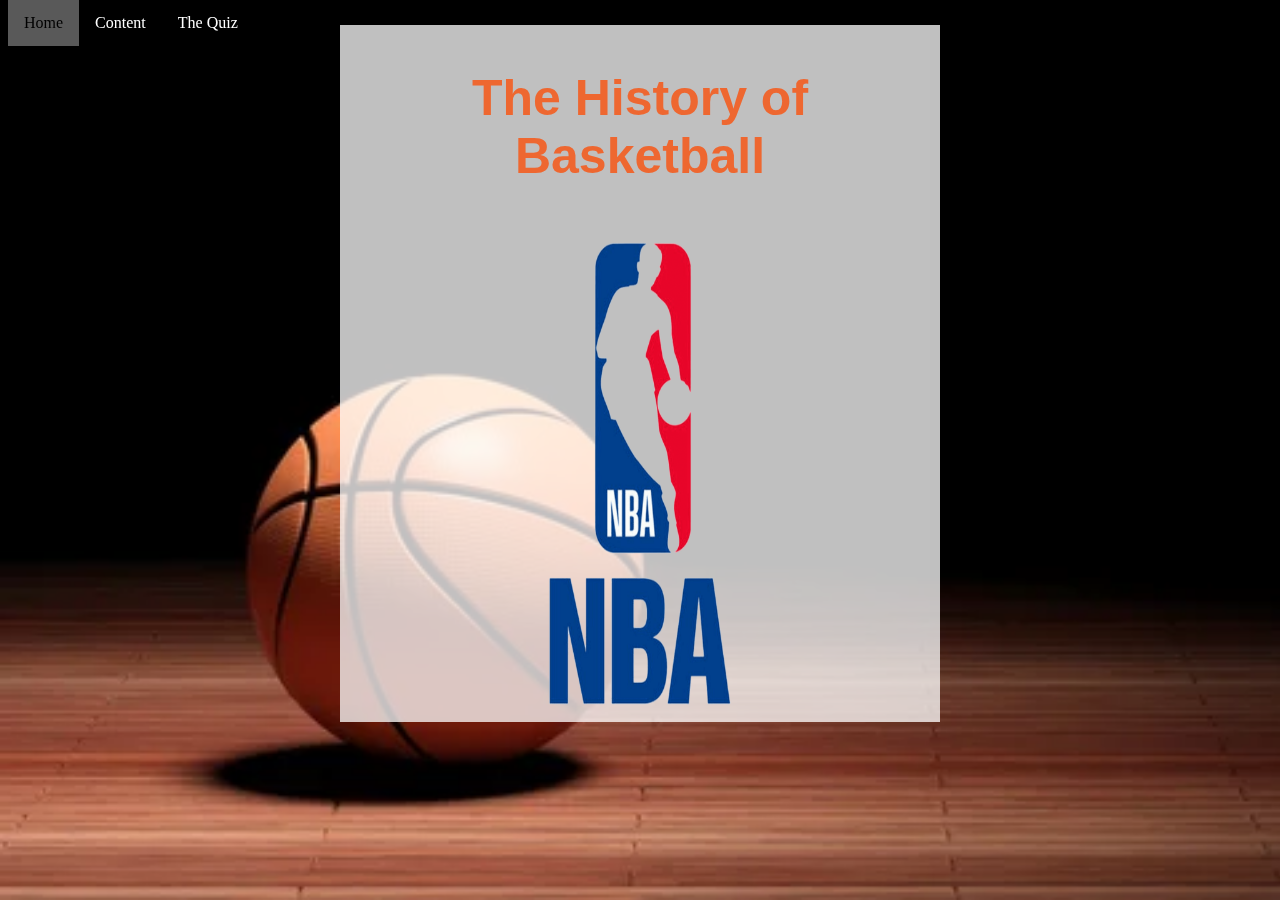
<file: Index/index.html>
<!DOCTYPE html>
<html>

<head>
	<meta charset="utf-8">
	<meta name="viewport" content="width=device-width">
	<title>Home</title>
	<link rel="stylesheet" href="../css/style.css">
</head>

<body>
	<div class="nav"> 
		<ul class="Links">
			<li> <a class="active" href="index.html">Home</a> </li>
			<li> <a href="page1.html">Content</a> </li>
			<li> <a href="page2.html">The Quiz</a> </li>
		</ul>
	</div>
	

	<div class="content">
		<h1 class="Main"> 
			The History of Basketball
		  </h1>
		  <p> 
			  <img src="/Images/Logo-NBA.png" alt="Nba-logo" style="width: 600px; height: 500px;">
			</p>
	</div>

</body>

</html>
</file>
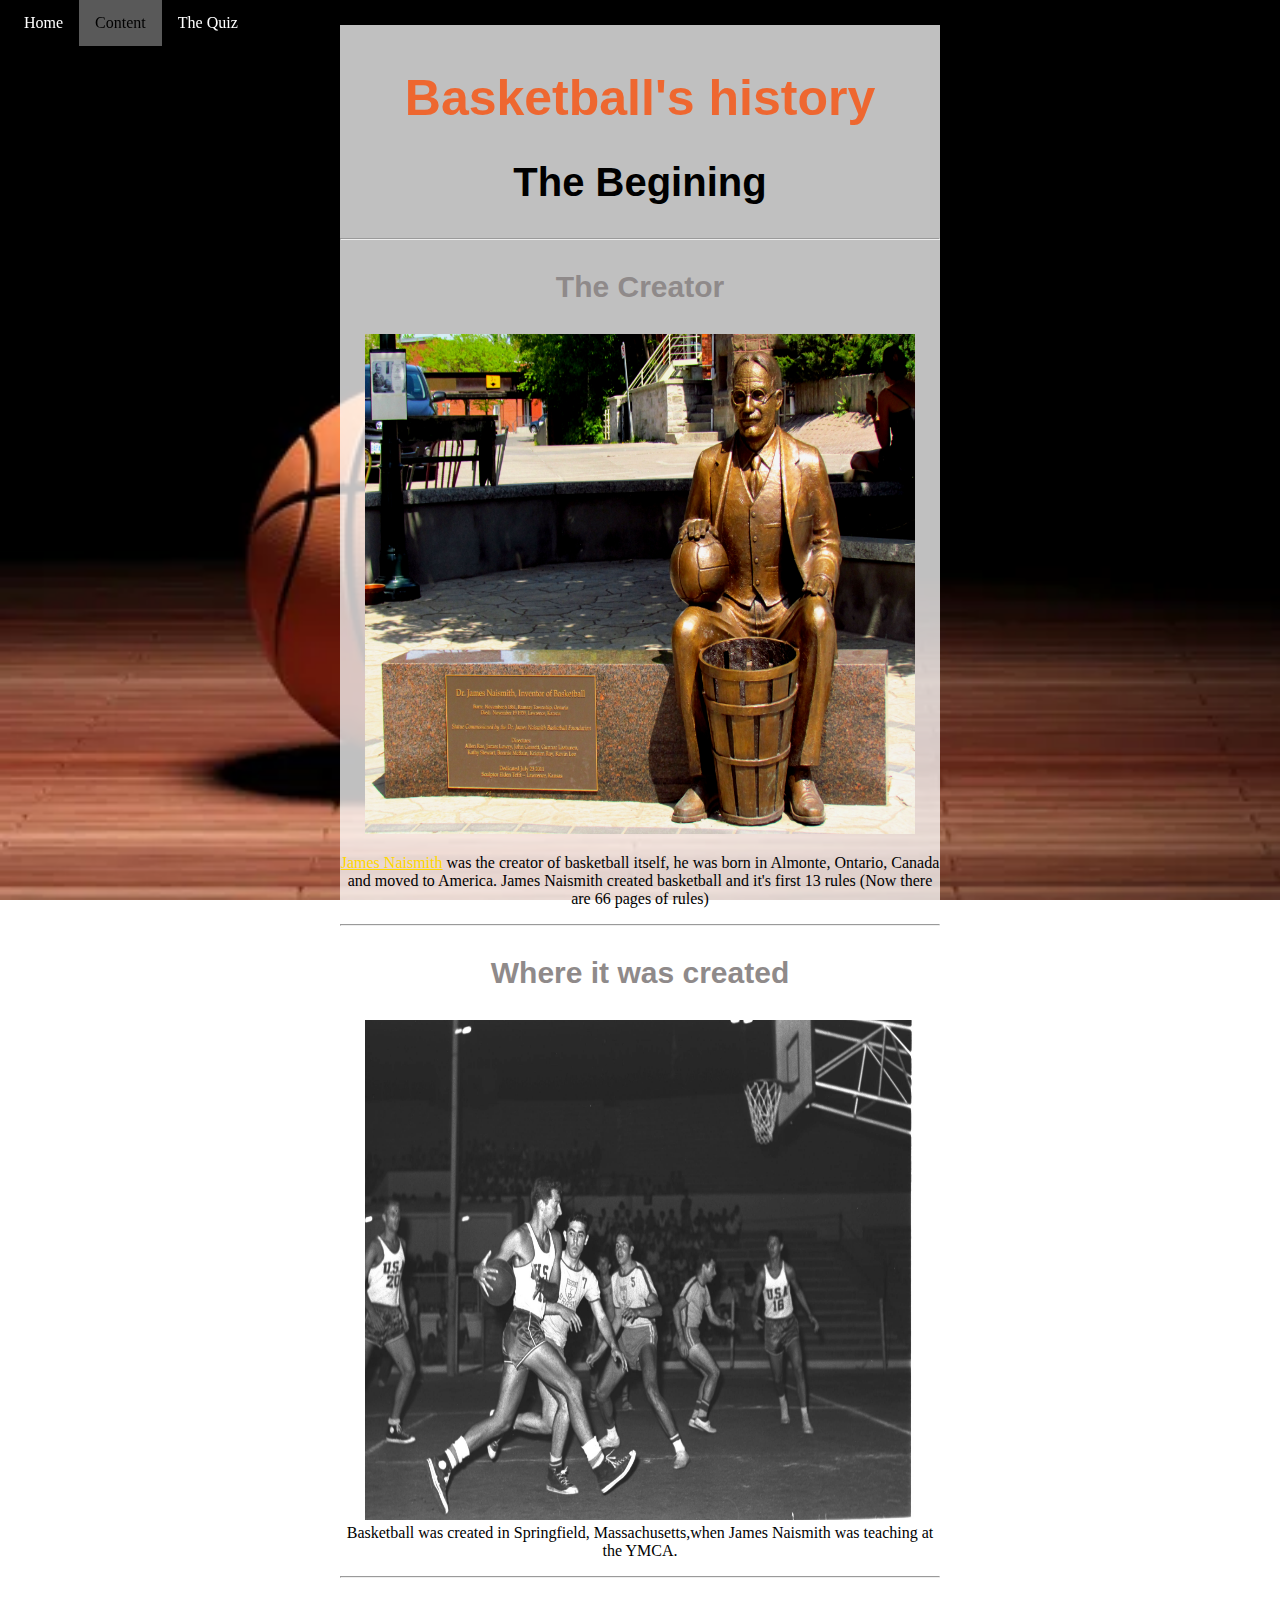
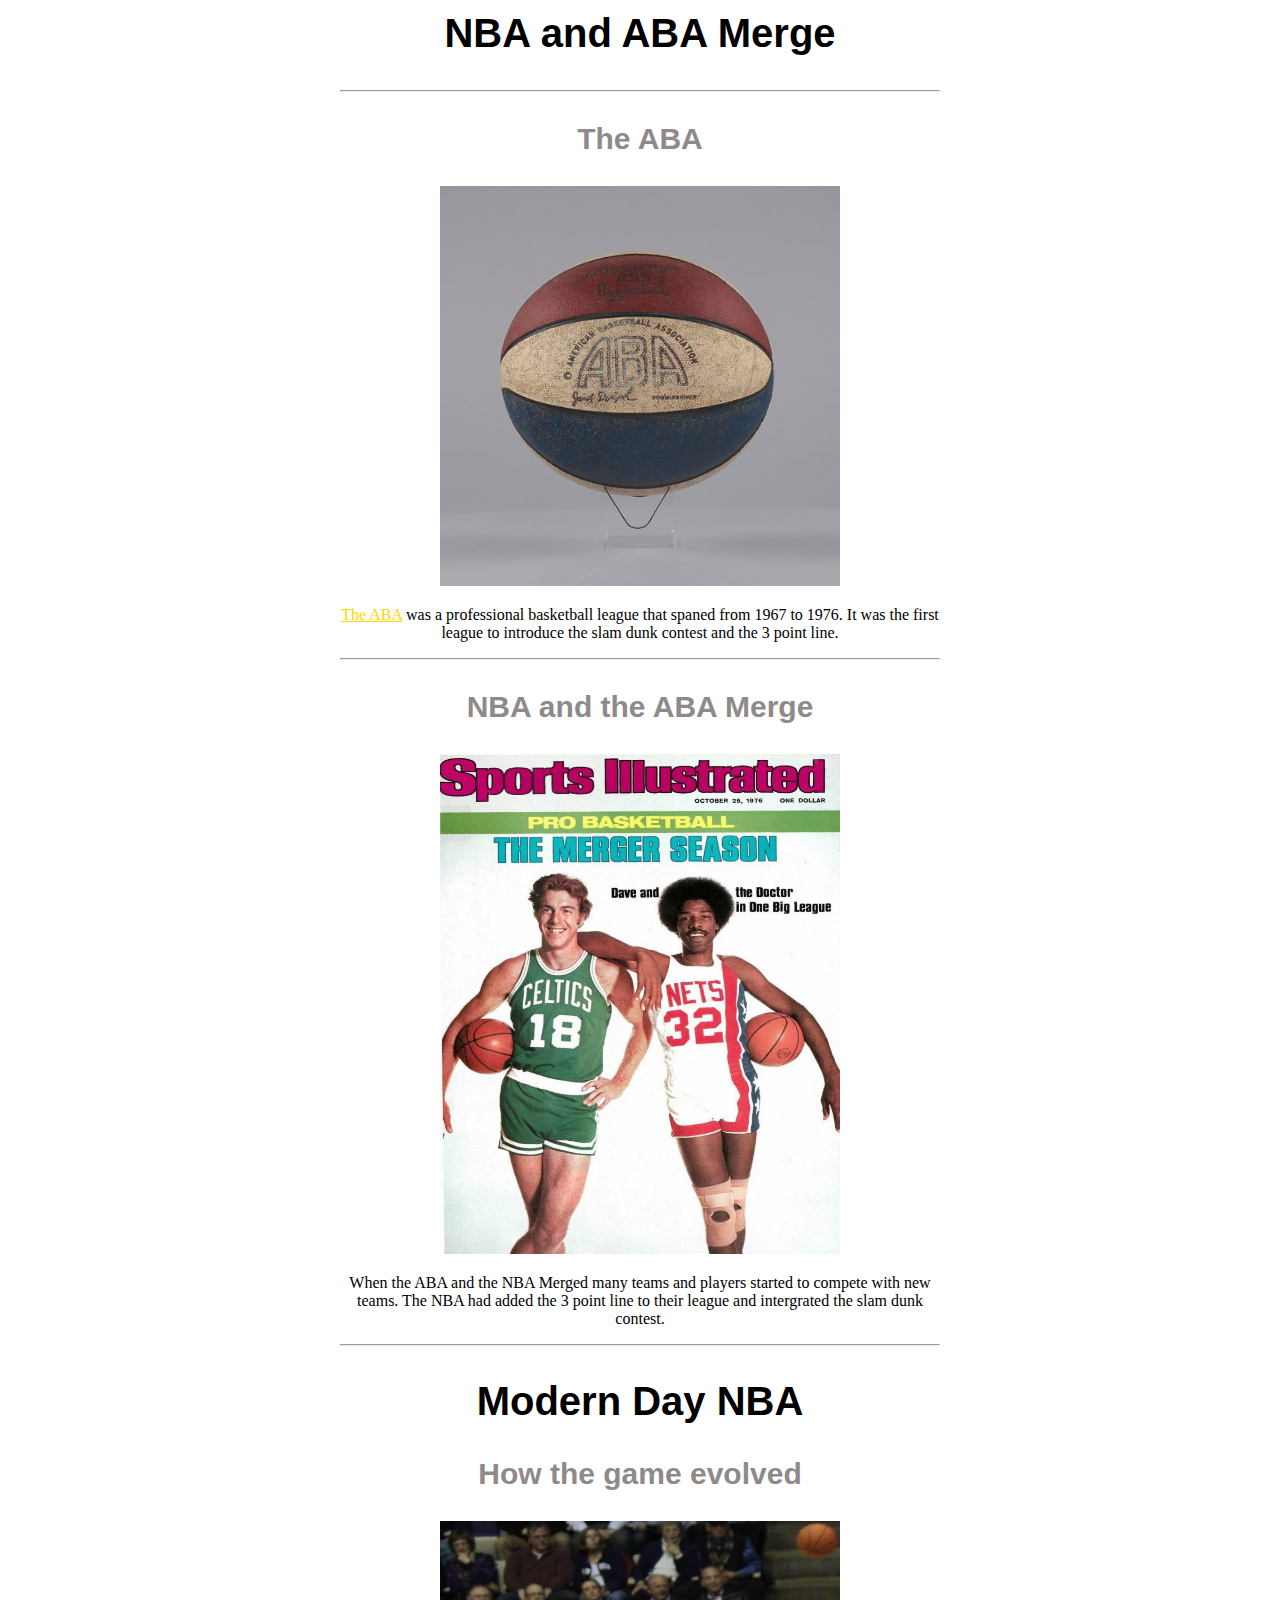
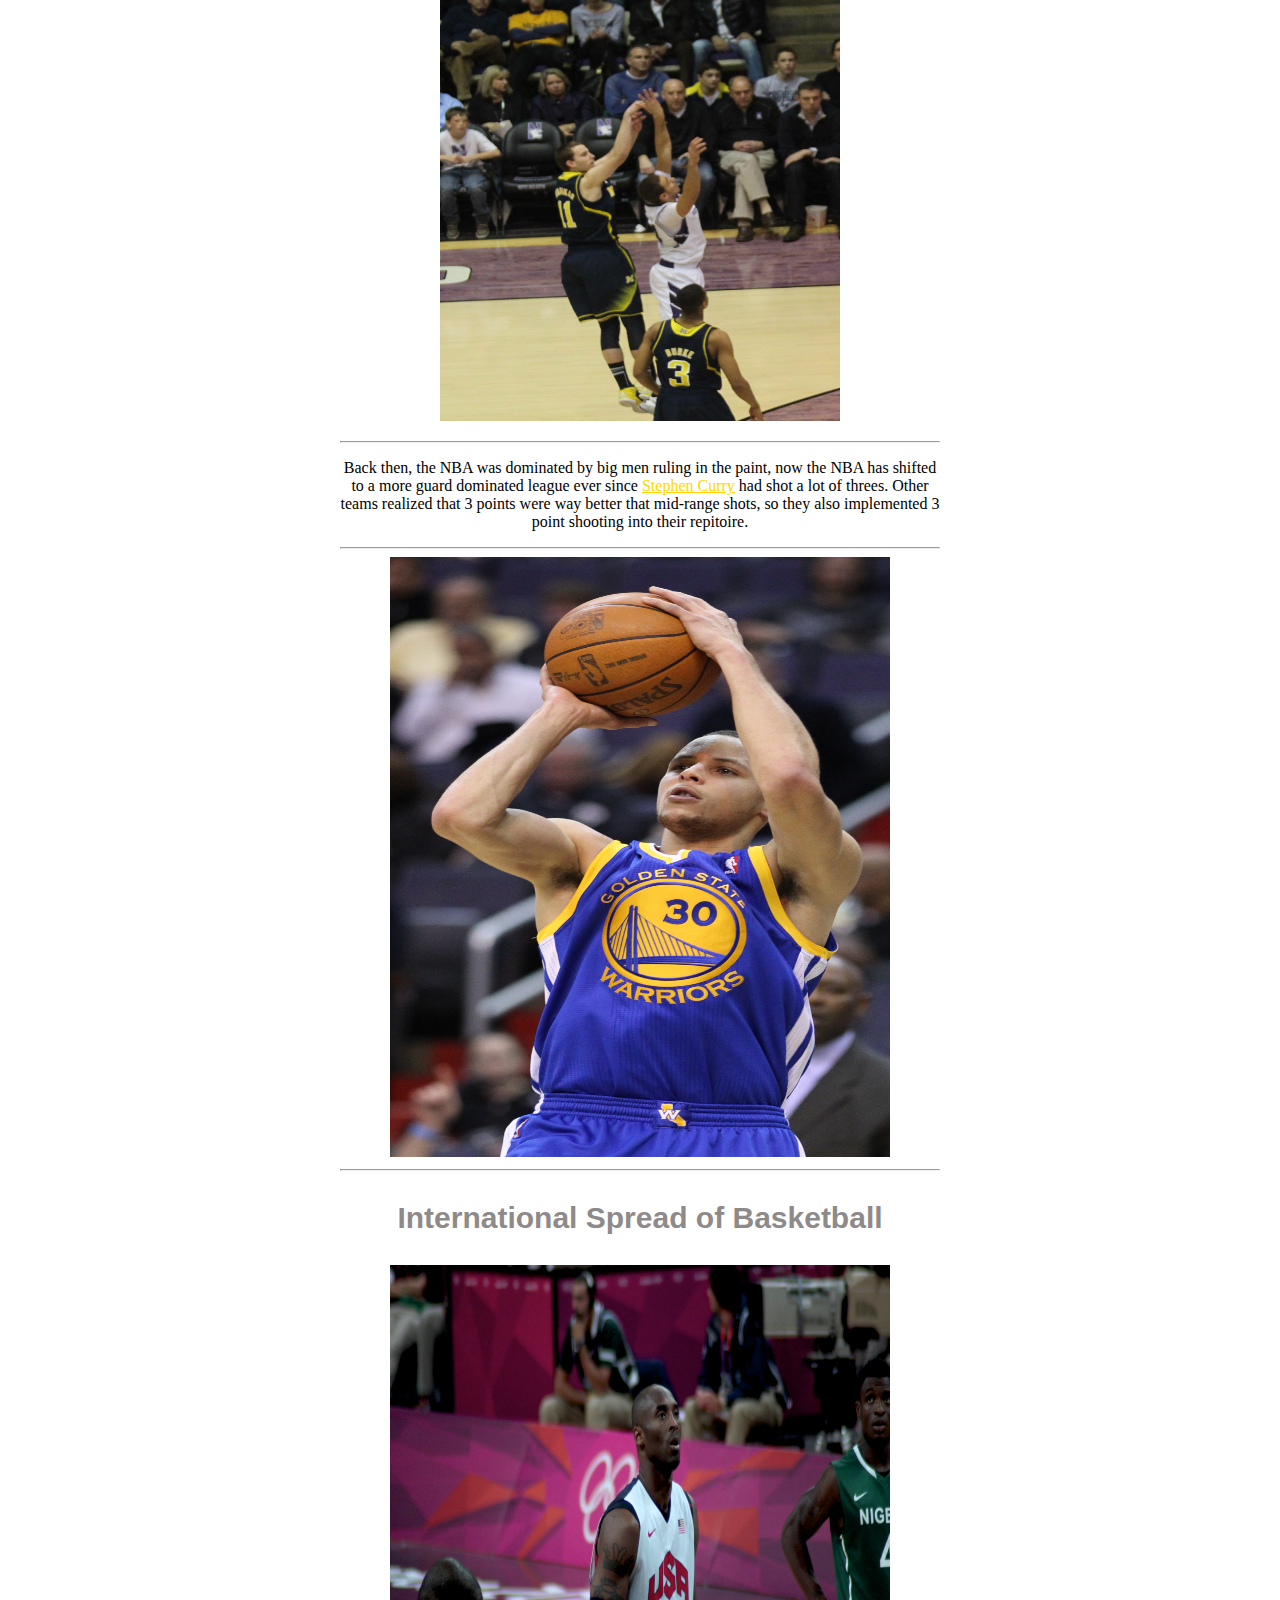
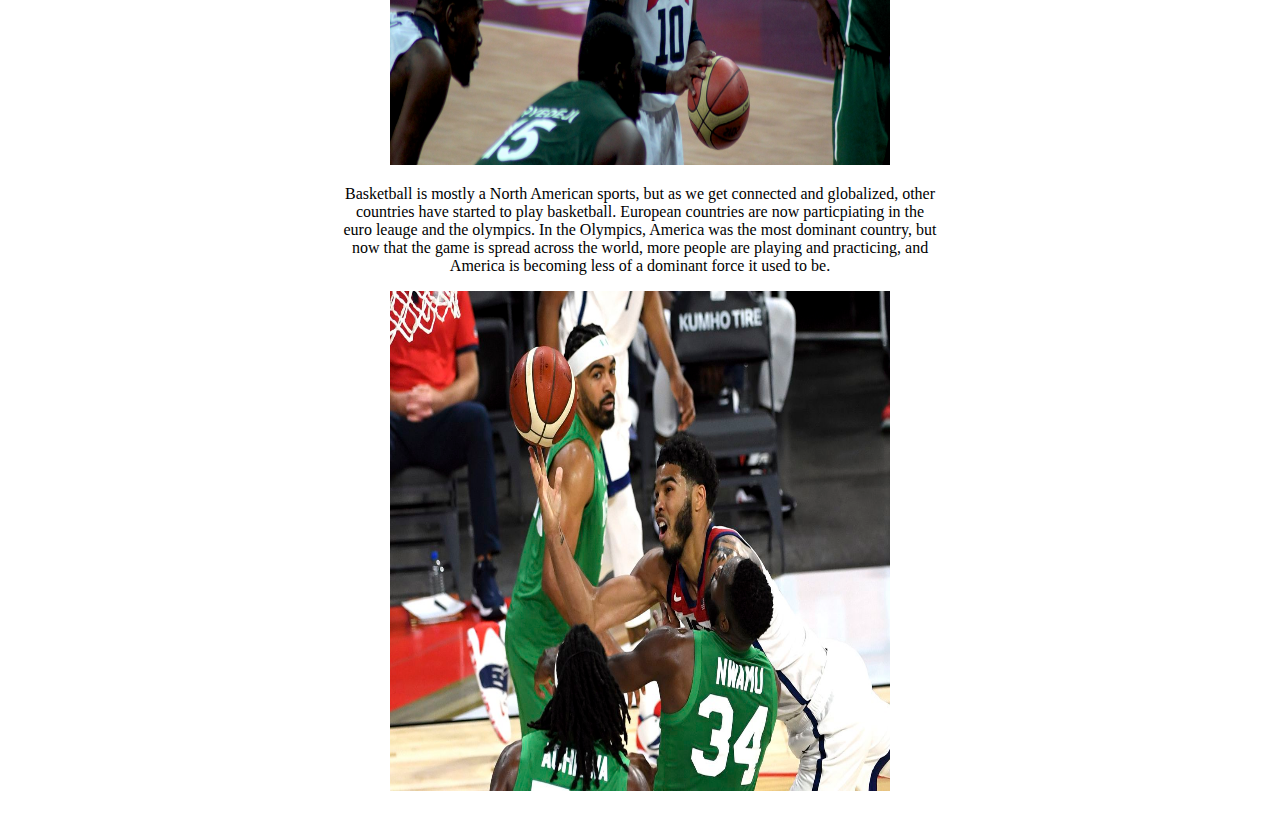
<file: Index/page1.html>
<!DOCTYPE html>
<html>

<head>
	<meta charset="utf-8">
	<meta name="viewport" content="width=device-width">
	<title>Page 1</title>
	<link rel="stylesheet" href="../css/style.css">
</head>

<body> 
<div class="nav">
    <ul class="Links">
		<li> <a href="index.html">Home</a> </li>
		<li> <a class="active" href="page1.html">Content</a> </li>
		<li> <a href="page2.html">The Quiz</a> </li>
	</ul>
</div>

<div class="content">
<h1> 
   Basketball's history
</h1>

<h2 class="secondaryH">
	The Begining
</h2>

<hr>

<h3 class="thirdH">
	The Creator 
</h3>

<p>
	<img src="/Images/James_Naismith.jpg" alt="James Naismith" width="550px"; height="500px"; >
</p>
<p>
	<a class="a" href="https://en.wikipedia.org/wiki/James_Naismith" target="_blank">James Naismith</a> was the creator of basketball itself, he was born in Almonte, Ontario, Canada and moved to America. James Naismith created basketball and it's first 13 rules (Now there are 66 pages of rules)
</p>
<hr>

<h3 class="thirdH">
    Where it was created
</h3>
<p>
	<img src="/Images/Origin(Springfield).jpg" alt="Springfield" width="550px"; height="500px"; >
	Basketball was created in Springfield, Massachusetts,when James Naismith was teaching at the YMCA.
	<hr>

</p>

<h2 class="secondaryH">
	NBA and ABA Merge
</h2>

<hr>

<h3 class="thirdH">
	 The ABA
</h3>

<p>
	<img src="/Images/ABA_Baksetball.jpg" alt="ABA Baksetball" width="400px"; height="400px"; >
</p>
<p> 
	<a class="a" href="https://en.wikipedia.org/wiki/American_Basketball_Association" target="_blank">The ABA</a> was a professional basketball league that spaned from 1967 to 1976. It was the first league to introduce the slam dunk contest and the 3 point line.

</p>
<hr>

<h3 class="thirdH">
    NBA and the ABA Merge
</h3>

<p>
	<img src="/Images/NBA_ABA_MERGER.webp" alt="DR.j and Dave Cowens" width="400px"; height="500px"; >
	
	
</p>
<p>
	When the ABA and the NBA Merged many teams and players started to compete with new teams. The NBA had added the 3 point line to their league and intergrated the slam dunk contest.
</p>

<hr>

<h2 class="secondaryH">
	Modern Day NBA
</h2>

<h3 class="thirdH">
    How the game evolved
</h3>

<p>
	<img src="/Images/3_pointer.jpg" alt="Springfield" width="400px"; height="500px"; >
	<hr>

</p>
<p>
	Back then, the NBA was dominated by big men ruling in the paint, now the NBA has shifted to a more guard dominated league ever since <a class="a" href="https://en.wikipedia.org/wiki/Stephen_Curry" target="_blank">Stephen Curry</a> had shot a lot of threes. Other teams realized that 3 points were way better that mid-range shots, so they also implemented 3 point shooting into their repitoire.
</p>
<hr>
<img src="/Images/Stephen_Curry_shooting.jpg" width="500px"; height="600px";>
<hr>
<h3 class="thirdH">
	International Spread of Basketball
</h3>

<img src="/Images/Kobe_Bryant_2012_Olympics.jpg" width="500px"; height="500px";>
<p>
	Basketball is mostly a North American sports, but as we get connected and globalized, other countries have started to play basketball. European countries are now particpiating in the euro leauge and the olympics. In the Olympics, America was the most dominant country, but now that the game is spread across the world, more people are playing and practicing, and America is becoming less of a dominant force it used to be.
</p>
<img src="/Images/Jayson_Tatum_Olympics.jpg" width="500px"; height="500px";>
</div>

</body>

</html>
</file>
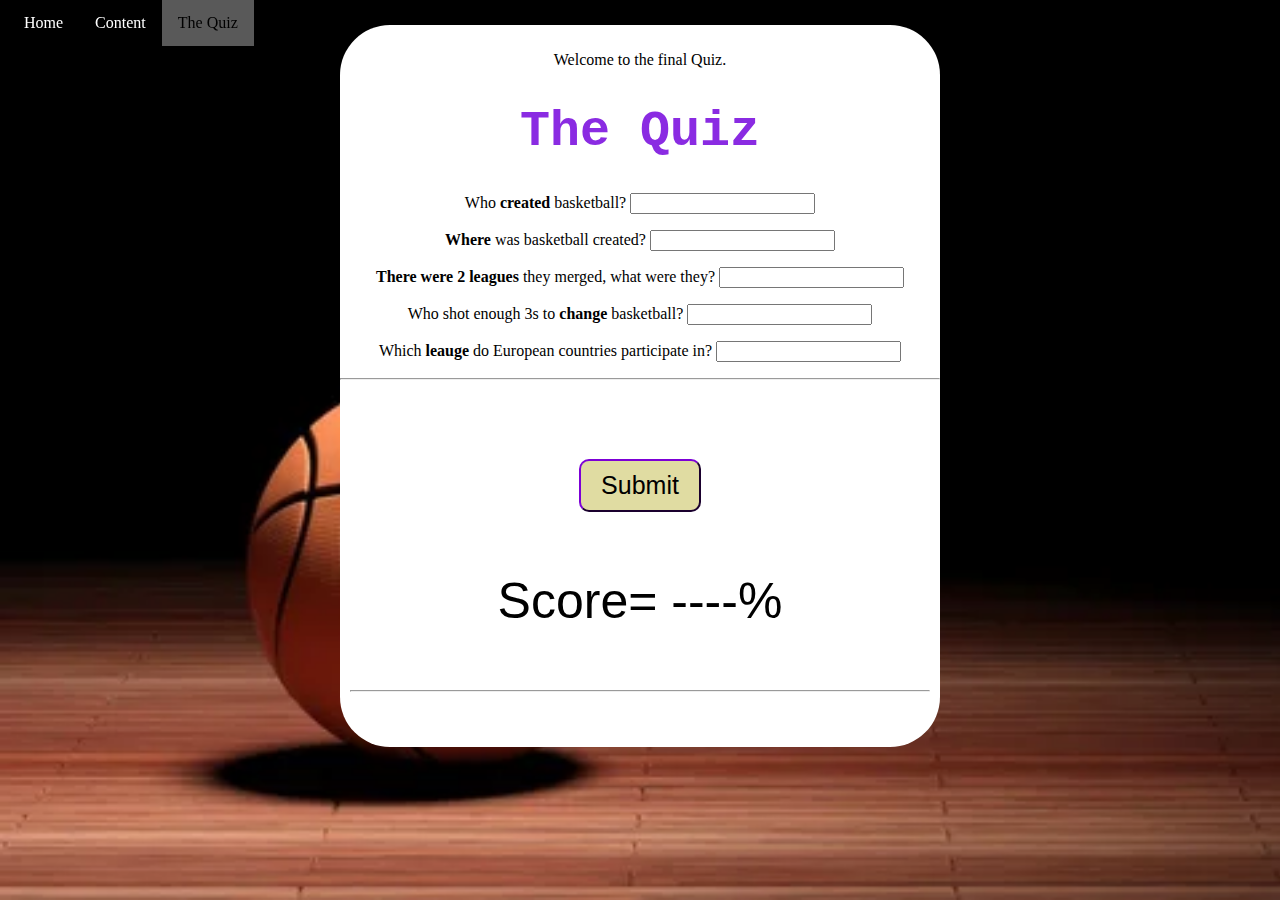
<file: Index/page2.html>
<!DOCTYPE html>
<html>
  <head>
    <meta charset="utf-8" />
    <meta name="viewport" content="width=device-width" />
    <title>Page 2</title>
    <link rel="stylesheet" href="../css/style.css" />
    <link rel="stylesheet" href="../css/page2.css" />
    <script defer src="../java/main.js"></script>
  </head>

  <body>
    <ul class="Links">
      <li><a href="index.html">Home</a></li>
      <li><a href="page1.html">Content</a></li>
      <li><a class="active" href="page2.html">The Quiz</a></li>
    </ul>
    <div class="Textback">
      <p>Welcome to the final Quiz.</p>

      <h1 class="quiz">The Quiz</h1>
      <p>
        Who <strong>created</strong> basketball?
        <input id="q1" class="Question" type="text" />
      </p>

      <p>
        <strong>Where</strong> was basketball created?
        <input id="q2" class="Question" type="text" />
      </p>

      <p>
        <strong>There were 2 leagues</strong> they merged, what were they?
        <input id="q3" class="Question" type="text" />
      </p>

      <p>
        Who shot enough 3s to <strong>change</strong> basketball?
        <input id="q4" class="Question" type="text" />
      </p>

      <p>
        Which <strong>leauge</strong> do European countries participate in?
        <input id="q5" class="Question" type="text" />
      </p>
      <hr />
      <div class="Score">
        <p>
          <button id="btn">Submit</button>
        </p>
        <p class="Score">Score= <span id="output">----</span>%</p>
        <hr />
      </div>
    </div>
  </body>
</html>
</file>
<file: css/style.css>
html {
  background-image: url(/Images/background.jpg);
  background-repeat: no-repeat;
  background-attachment: fixed;
  background-size: cover;
}

.content {
  background-color: rgba(255, 255, 255, 0.753);
  width: 600px;
  margin: 25px auto;
  text-align: center;
  padding: 10px 0 0;
}

h1 {
  font-family: "Trebuchet MS", "Lucida Sans Unicode", "Lucida Grande",
    "Lucida Sans", Arial, sans-serif;
  font-weight: bolder;
  font-size: 50px;
  color: RGB(238, 103, 48);
}

ul {
  list-style-type: none;
  margin: 0;
  padding: 0;
  overflow: hidden;
  margin-left: 0px;
  position: fixed;
  top: 0;
  width: 100%;
  text-align: left;
}

li {
  display: inline;
  float: left;
}

li a {
  display: block;
  color: rgb(255, 255, 255);
  text-align: center;
  padding: 14px 16px;
  text-decoration: none;
  background-color: black;
}

li a:hover:not(.active) {
  background-color: white;
  color: black;
}

.active {
  background-color: rgba(255, 255, 255, 0.349);
  color: black;
}

.secondaryH {
  font-family: Impact, Haettenschweiler, "Arial Narrow Bold", sans-serif;
  font-size: 40px;
}

.thirdH {
  font-family: "Segoe UI", Tahoma, Geneva, Verdana, sans-serif;
  font-size: 30px;
  color: rgb(143, 138, 138);
}

.a {
  color: gold;
}

.a:visited {
  color: blue;
}

.a:hover {
  color: blueviolet;
}

.a:active {
  color: black;
}
</file>
<file: css/page2.css>
.Textback {
  background-color: rgb(255, 255, 255);
  width: 600px;
  margin: 25px auto;
  text-align: center;
  padding: 10px 0 20px;
  border-radius: 50px;
}

.quiz {
  font-family: "Courier New", Courier, monospace;
  color: blueviolet;
}

.Score {
  padding: 10px;
}

button {
  color: #000000;
  background-color: #e0dca2;
  font-family: Impact, Haettenschweiler, "Arial Narrow Bold", sans-serif;
  font-weight: 200;
  padding: 10px 20px;
  font-size: 25px;
  border-radius: 10px;
  border-color: indigo;
}

.Score {
  font-size: 50px;
  font-weight: 100;
  font-family: "Segoe UI", Tahoma, Geneva, Verdana, sans-serif;
}

Button:hover {
  background-color: rgba(255, 255, 255, 0.904);
  color: black;
  cursor: pointer;
}
</file>
